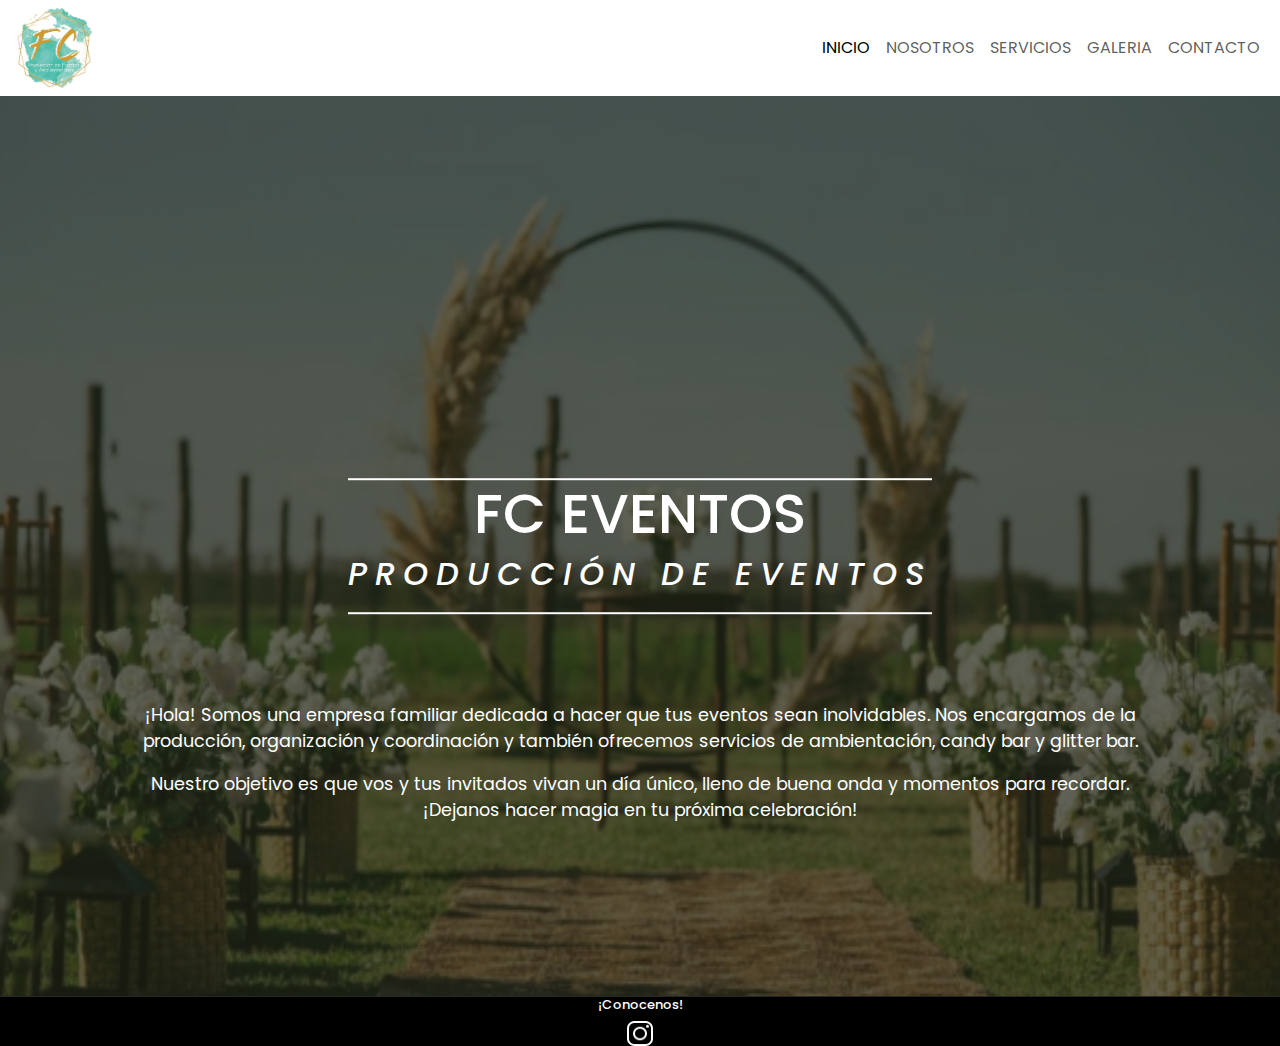
<file: index.html>
<!DOCTYPE html>
<html lang="en">
<head>
    <meta charset="UTF-8">
    <meta name="viewport" content="width=device-width, initial-scale=1.0">
    <!-- descripcion del sitio -->
    <meta name="description" content="Creamos eventos inolvidables adaptados a tus necesidades. Desde bodas hasta corporativos, hacemos realidad tu visión.">
    <!-- link bootstrap -->
    <link href="https://cdn.jsdelivr.net/npm/bootstrap@5.3.3/dist/css/bootstrap.min.css" rel="stylesheet" integrity="sha384-QWTKZyjpPEjISv5WaRU9OFeRpok6YctnYmDr5pNlyT2bRjXh0JMhjY6hW+ALEwIH" crossorigin="anonymous">
    <!-- link css -->
    <link rel="stylesheet" href="scss/styles.css">
    <!-- link favicon -->
    <link rel="shortcut icon" href="img/icons/fc-logo-favicon.ico" type="image/x-icon">
    <!-- links google font -->
    <link rel="preconnect" href="https://fonts.googleapis.com">
    <link rel="preconnect" href="https://fonts.gstatic.com" crossorigin>
    <link href="https://fonts.googleapis.com/css2?family=Poppins:ital,wght@0,100;0,200;0,300;0,400;0,500;0,600;0,700;0,800;0,900;1,100;1,200;1,300;1,400;1,500;1,600;1,700;1,800;1,900&display=swap" rel="stylesheet">  
    <title>FC Eventos</title>
</head>
<body>

    <!-- estructura header -->
    <header>
        <!-- logo de la marca -->
        <a href="./index.html"><img src="img/logo/fc-logo-no-background.png" alt="Logo de la marca"></a>
        <!-- menu de navegacion bootstrap -->
        <nav class="navbar navbar-expand-lg">
            <div class="container-fluid">
                <button class="navbar-toggler" type="button" data-bs-toggle="collapse" data-bs-target="#navbarNavAltMarkup" aria-controls="navbarNavAltMarkup" aria-expanded="false" aria-label="Toggle navigation">
                    <span class="navbar-toggler-icon"></span>
                </button>
                <div class="collapse navbar-collapse" id="navbarNavAltMarkup">
                    <div class="navbar-nav">
                        <a class="nav-link active" aria-current="page" href="#">INICIO</a>
                        <a class="nav-link" href="pages/nosotros.html">NOSOTROS</a>
                        <a class="nav-link" href="pages/servicios.html">SERVICIOS</a>
                        <a class="nav-link" href="pages/galeria.html">GALERIA</a>
                        <a class="nav-link" href="pages/contacto.html">CONTACTO</a>
                    </div>
                </div>
            </div>
          </nav>
    </header>

    <!-- estructura main -->
    <main>
        <div class="contenedor text-center position-relative">
            <img class="banner" src="img/banner/fc-banner-index-black.png" alt="Banner evento al aire libre">
            <img class="banner-mobile" src="img/banner/fc-banner-index-mobile-black.png" alt="Banner boda al aire libre">
            <div class="titulo">
                <h1 class="h1-index">FC EVENTOS</h1>
                <h2 class="h2-index">PRODUCCIÓN DE EVENTOS</h2>
            </div>
            <div class="descripcion">
                <p>¡Hola! Somos una empresa familiar dedicada a hacer que tus eventos sean inolvidables. Nos encargamos de la producción, organización y coordinación y también ofrecemos servicios de ambientación, candy bar y glitter bar.</p>
                <p>Nuestro objetivo es que vos y tus invitados vivan un día único, lleno de buena onda y momentos para recordar. ¡Dejanos hacer magia en tu próxima celebración!</p>
            </div>
        </div>
    </main>

    <!-- estructura footer -->
    <footer>
        <div>
            <h3>¡Conocenos!</h3>
            <div>
                <!-- logo instagram -->
                <a href="https://www.instagram.com/_fc.eventos/" target="_blank">
                    <img src="img/icons/icon-instagram.png" alt="Logo Instagram">    
                </a>
            </div>
        </div>
    </footer>
    <!-- link js -->
    <script src="https://cdn.jsdelivr.net/npm/bootstrap@5.3.3/dist/js/bootstrap.bundle.min.js" integrity="sha384-YvpcrYf0tY3lHB60NNkmXc5s9fDVZLESaAA55NDzOxhy9GkcIdslK1eN7N6jIeHz" crossorigin="anonymous"></script>
</body>
</html>
</file>
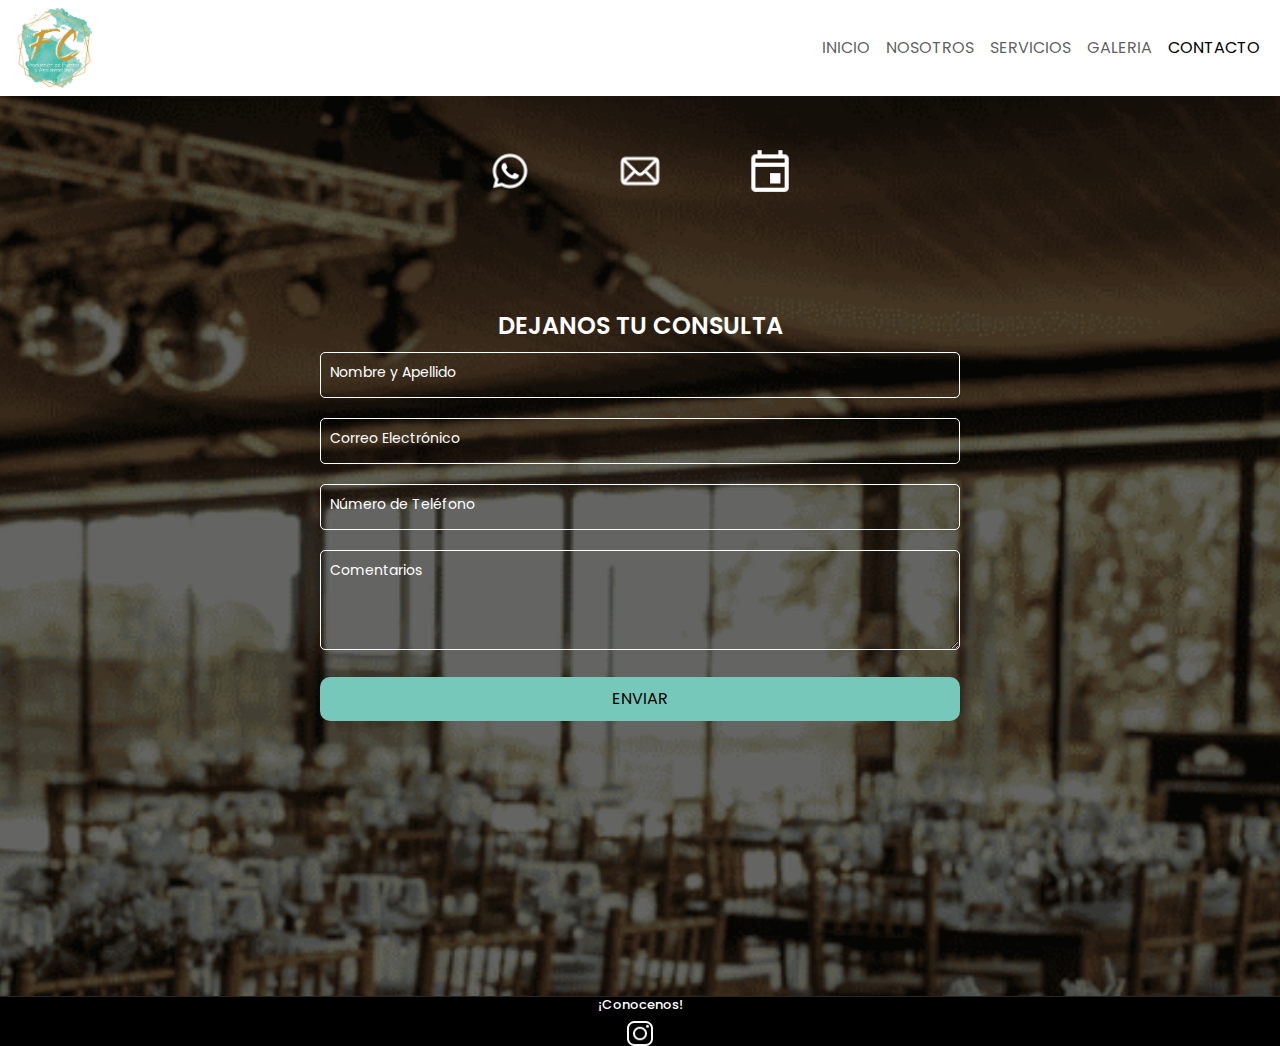
<file: pages/contacto.html>
<!DOCTYPE html>
<html lang="en">
<head>
    <meta charset="UTF-8">
    <meta name="viewport" content="width=device-width, initial-scale=1.0">
    <!-- descripcion del sitio -->
    <meta name="description" content="Ponete en contacto con nosotros para planificar tu evento perfecto. Estamos aquí para ayudarte en cada paso del camino.">
    <!-- link bootstrap -->
    <link href="https://cdn.jsdelivr.net/npm/bootstrap@5.3.3/dist/css/bootstrap.min.css" rel="stylesheet" integrity="sha384-QWTKZyjpPEjISv5WaRU9OFeRpok6YctnYmDr5pNlyT2bRjXh0JMhjY6hW+ALEwIH" crossorigin="anonymous">
    <!-- link css -->
    <link rel="stylesheet" href="../scss/styles.css">
    <!-- link favicon -->
    <link rel="shortcut icon" href="../img/icons/fc-logo-favicon.ico" type="image/x-icon">
    <!-- links google font -->
    <link rel="preconnect" href="https://fonts.googleapis.com">
    <link rel="preconnect" href="https://fonts.gstatic.com" crossorigin>
    <link href="https://fonts.googleapis.com/css2?family=Poppins:ital,wght@0,100;0,200;0,300;0,400;0,500;0,600;0,700;0,800;0,900;1,100;1,200;1,300;1,400;1,500;1,600;1,700;1,800;1,900&display=swap" rel="stylesheet">  
    <title>FC Eventos: Contactanos</title>
</head>
<body>
    <!-- estructura header -->
    <header>
        <!-- logo de la marca -->
        <a href="../index.html"><img src="../img/logo/fc-logo-no-background.png" alt="Logo de la marca"></a>
        <!-- menu de navegacion bootstrap -->
        <nav class="navbar navbar-expand-lg">
            <div class="container-fluid">
                <button class="navbar-toggler" type="button" data-bs-toggle="collapse" data-bs-target="#navbarNavAltMarkup" aria-controls="navbarNavAltMarkup" aria-expanded="false" aria-label="Toggle navigation">
                    <span class="navbar-toggler-icon"></span>
                </button>
                <div class="collapse navbar-collapse" id="navbarNavAltMarkup">
                    <div class="navbar-nav">
                        <a class="nav-link" aria-current="page" href="../index.html">INICIO</a>
                        <a class="nav-link" href="../pages/nosotros.html">NOSOTROS</a>
                        <a class="nav-link" href="../pages/servicios.html">SERVICIOS</a>
                        <a class="nav-link" href="../pages/galeria.html">GALERIA</a>
                        <a class="nav-link active" href="#">CONTACTO</a>
                    </div>
                </div>
            </div>
          </nav>
    </header>

    <!-- estructura main -->
    <main class="main-contacto">
        <h1 class="h1-not-index">CONTACTO</h1>
        <!-- imagen de fondo -->
        <img class="fondo-contacto" src="../img/banner/fc-banner-contacto-black.png" alt="Foto mesa casamiento">
        <section class="section-contacto">
            <!-- datos de contacto con texto e iconos -->
            <div>
                <ul>
                    <li>
                        <img src="../img/icons/icon-whatsapp.png" alt="Icono Whatsapp">
                        <p>+54 9 11 2345 6789</p>
                    </li>
                    <li>
                        <a href="mailto:fceventos@gmail.com"><img src="../img/icons/icon-email.png" alt="Icono Email"></a>
                        <p>fceventos@gmail.com</p>
                    </li>
                    <li>
                        <img src="../img/icons/icon-schedule.png" alt="Icono Agenda">
                        <p>Lunes a Viernes - 9 a 18 horas</p>
                    </li>
                </ul>
            </div>
        </section>
        <section class="section-formulario">
            <!-- formulario -->
            <div>
                <form class="form" method="post">
                    <legend>DEJANOS TU CONSULTA</legend>
                    <div class="group">
                        <input placeholder="" type="text"  id="nombre-completo" name="nombre-completo" required>
                        <label for="nombre-completo">Nombre y Apellido</label>
                    </div>
                    <div class="group">
                        <input placeholder="" type="email" id="email" name="email" required>
                        <label for="email">Correo Electrónico</label>
                    </div>
                    <div class="group">
                        <input placeholder="" type="tel" id="telefono" name="telefono" required>
                        <label for="telefono">Número de Teléfono</label>
                    </div>
                    <div class="group">
                        <textarea placeholder="" id="comment" name="comment" rows="5" required=""></textarea>
                        <label for="comment">Comentarios</label>
                    </div>
                    <button type="submit">ENVIAR</button>
                </form>
            </div>
        </section>
    </main>

    <!-- estructura footer -->
    <footer>
        <div>
            <h3>¡Conocenos!</h3>
            <div>
                <!-- logo instagram -->
                <a href="https://www.instagram.com/_fc.eventos/" target="_blank">
                    <img src="../img/icons/icon-instagram.png" alt="Logo Instagram">    
                </a>
            </div>
        </div>
    </footer>
    <!-- link js -->
    <script src="https://cdn.jsdelivr.net/npm/bootstrap@5.3.3/dist/js/bootstrap.bundle.min.js" integrity="sha384-YvpcrYf0tY3lHB60NNkmXc5s9fDVZLESaAA55NDzOxhy9GkcIdslK1eN7N6jIeHz" crossorigin="anonymous"></script>
</body>
</html>
</file>
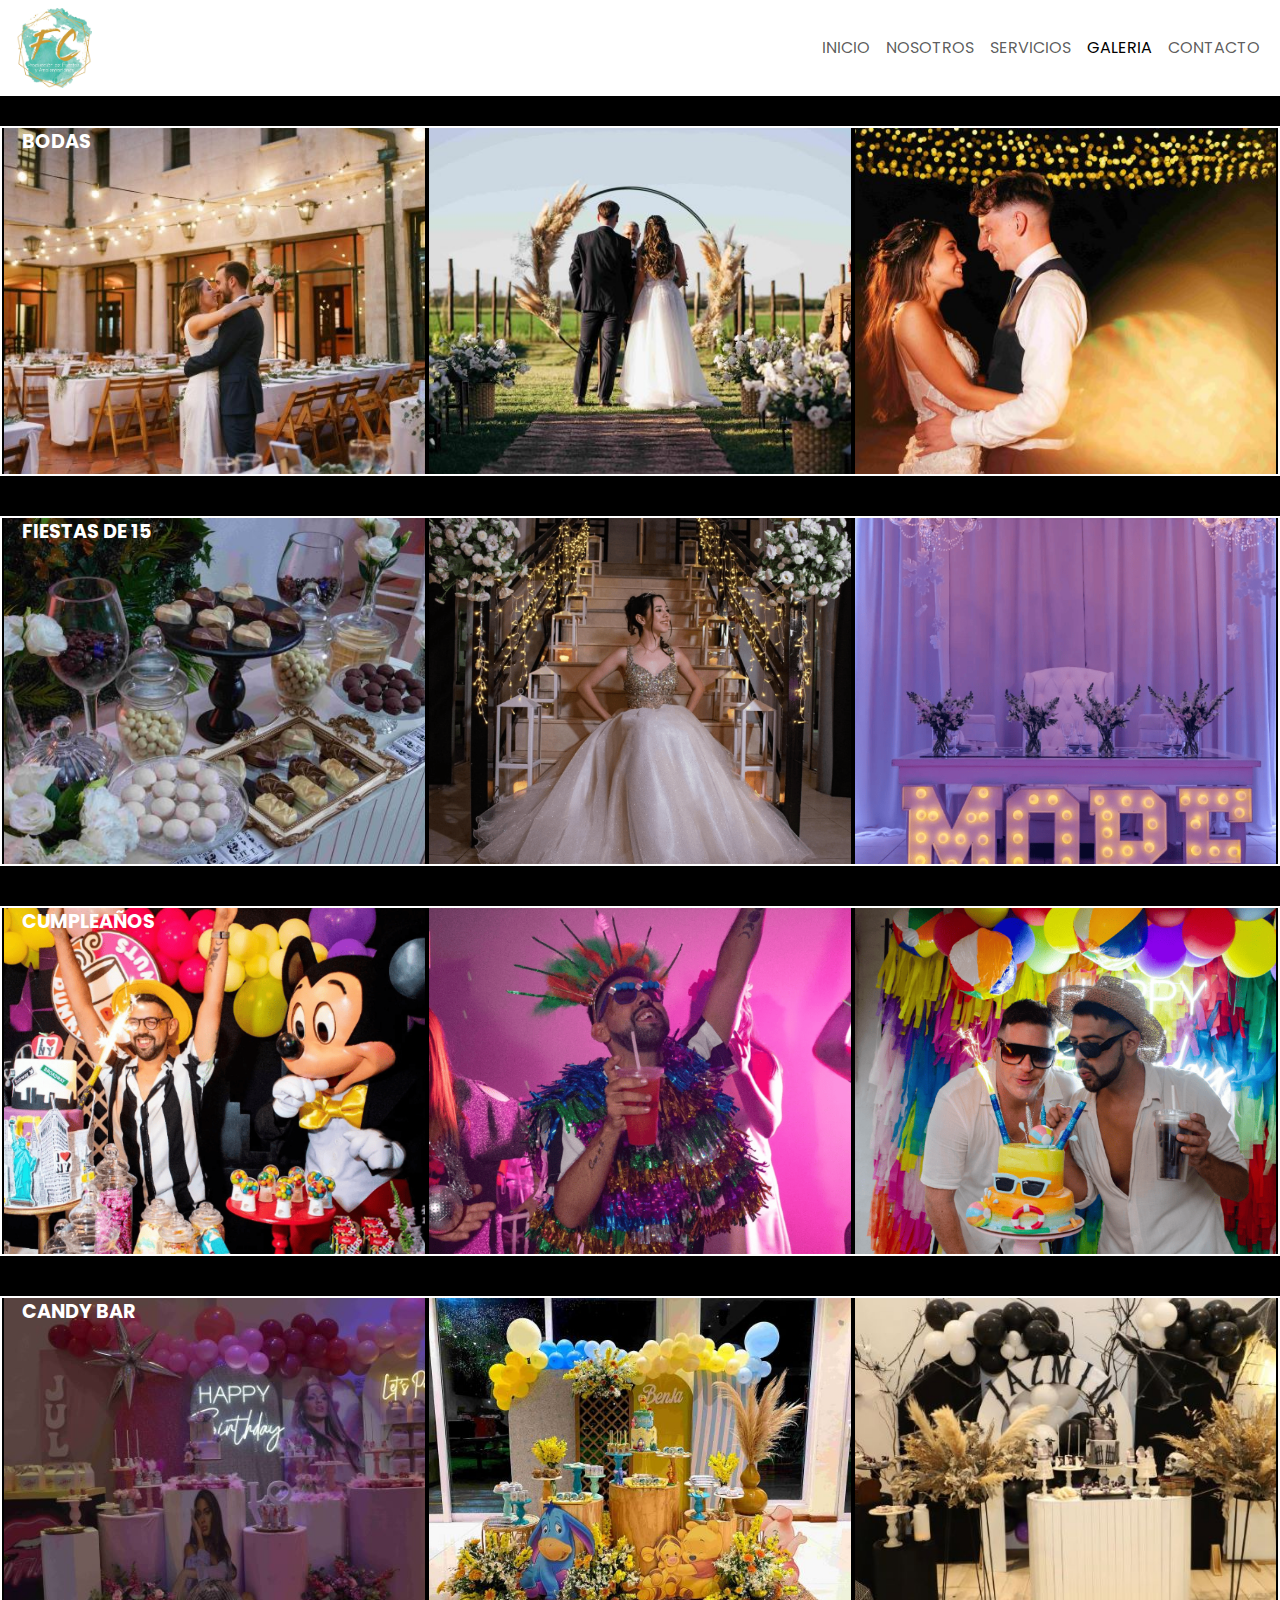
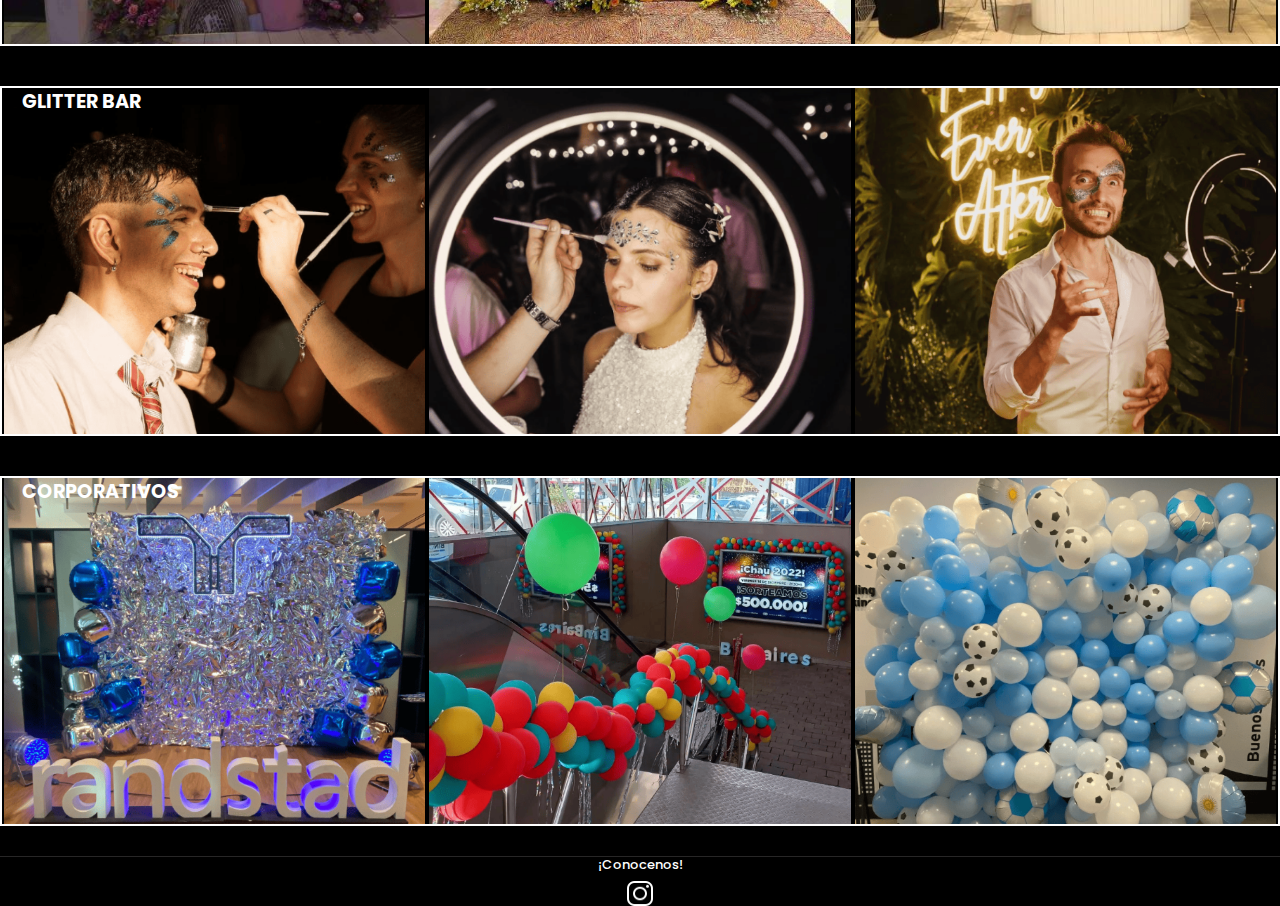
<file: pages/galeria.html>
<!DOCTYPE html>
<html lang="en">
<head>
    <meta charset="UTF-8">
    <meta name="viewport" content="width=device-width, initial-scale=1.0">
    <!-- descripcion del sitio -->
    <meta name="description" content="Explora nuestra galería y descubre los momentos inolvidables que hemos creado en cada evento organizado.">
    <!-- link bootstrap -->
    <link href="https://cdn.jsdelivr.net/npm/bootstrap@5.3.3/dist/css/bootstrap.min.css" rel="stylesheet" integrity="sha384-QWTKZyjpPEjISv5WaRU9OFeRpok6YctnYmDr5pNlyT2bRjXh0JMhjY6hW+ALEwIH" crossorigin="anonymous">
    <!-- link css -->
    <link rel="stylesheet" href="../scss/styles.css">
    <!-- link favicon -->
    <link rel="shortcut icon" href="../img/icons/fc-logo-favicon.ico" type="image/x-icon">
    <!-- links google font -->
    <link rel="preconnect" href="https://fonts.googleapis.com">
    <link rel="preconnect" href="https://fonts.gstatic.com" crossorigin>
    <link href="https://fonts.googleapis.com/css2?family=Poppins:ital,wght@0,100;0,200;0,300;0,400;0,500;0,600;0,700;0,800;0,900;1,100;1,200;1,300;1,400;1,500;1,600;1,700;1,800;1,900&display=swap" rel="stylesheet">  
    <title>FC Eventos: Galería</title>
</head>
<body>
    <!-- estructura header -->
    <header>
        <!-- logo de la marca -->
        <a href="../index.html"><img src="../img/logo/fc-logo-no-background.png" alt="Logo de la marca"></a>
        <!-- menu de navegacion -->
        <!-- menu de navegacion bootstrap -->
        <nav class="navbar navbar-expand-lg">
            <div class="container-fluid">
                <button class="navbar-toggler" type="button" data-bs-toggle="collapse" data-bs-target="#navbarNavAltMarkup" aria-controls="navbarNavAltMarkup" aria-expanded="false" aria-label="Toggle navigation">
                    <span class="navbar-toggler-icon"></span>
                </button>
                <div class="collapse navbar-collapse" id="navbarNavAltMarkup">
                    <div class="navbar-nav">
                        <a class="nav-link" aria-current="page" href="../index.html">INICIO</a>
                        <a class="nav-link" href="../pages/nosotros.html">NOSOTROS</a>
                        <a class="nav-link" href="../pages/servicios.html">SERVICIOS</a>
                        <a class="nav-link active" href="#">GALERIA</a>
                        <a class="nav-link" href="../pages/contacto.html">CONTACTO</a>
                    </div>
                </div>
            </div>
          </nav>
    </header>

    <!-- estructura main -->
    <main>
        <!-- galeria estilo desktop -->
        <h1 class="h1-not-index">GALERÍA</h1>
        <section class="section-galeria">
            <div>
                <fieldset>
                    <legend>BODAS</legend>
                    <img src="../img/galeria/bodas/05-bodas.jpg" alt="Boda novios abrazados">
                    <img src="../img/galeria/bodas/01-bodas.jpg" alt="Boda novios altar">
                    <img src="../img/galeria/bodas/04-bodas.jpg" alt="Boda novios mirandose">
                </fieldset>
            </div>
            <div>
                <fieldset>
                    <legend>FIESTAS DE 15</legend>
                    <img src="../img/galeria/fiestas-de-15/02-quince.jpg" alt="Fiesta de 15 - Mesa dulce">
                    <img src="../img/galeria/fiestas-de-15/03-quince.png" alt="Fiesta de 15 - Quinceanera posando">
                    <img src="../img/galeria/fiestas-de-15/04-quince.png" alt="Fiesta de 15 - Mesa principal">
                </fieldset>
            </div>
            <div>
                <fieldset>
                    <legend>CUMPLEAÑOS</legend>
                    <img src="../img/galeria/cumpleanos/01-cumple.png" alt="Cumpleanos con Mickey">
                    <img src="../img/galeria/cumpleanos/02-cumple.png" alt="Cumpleanos disfraces">
                    <img src="../img/galeria/cumpleanos/03-cumple.png" alt="Cumpleanos pool party">
                </fieldset>
            </div>
            <div>
                <fieldset>
                    <legend>CANDY BAR</legend>
                    <img src="../img/galeria/candy-bar/01-candy.JPG" alt="Candy bar Tini">
                    <img src="../img/galeria/candy-bar/02-candy.jpg" alt="Candy bar Winnie Pooh">
                    <img src="../img/galeria/candy-bar/03-candy.jpg" alt="Candy bar Halloween">
                </fieldset>
            </div>
            <div>
                <fieldset>
                    <legend>GLITTER BAR</legend>
                    <img src="../img/galeria/glitter-bar/02-glitter.png" alt="Glitter en proceso">
                    <img src="../img/galeria/glitter-bar/03-glitter.png" alt="Glitter Novia">
                    <img src="../img/galeria/glitter-bar/04-glitter.png" alt="Glitter Novio">
                </fieldset>
            </div>
            <div>
                <fieldset>
                    <legend>CORPORATIVOS</legend>
                    <img src="../img/galeria/corporativos/01-corporativo.png" alt="Evento corporativo randstad">
                    <img src="../img/galeria/corporativos/02-corporativo.png" alt="Evento corporativo decoracion">
                    <img src="../img/galeria/corporativos/03-corporativo.png" alt="Evento corporativo globos Argentina">
                </fieldset>
            </div>
        </section>
        <!-- galeria estilo carousel mobile -->
        <section class="section-carousel">
            <!-- carousel bodas -->
            <div id="carousel-bodas" class="carousel slide">
                <div class="carousel-inner">
                    <div class="carousel-item active">
                        <img src="../img/galeria/bodas/05-bodas.jpg" class="d-block w-100" alt="Boda novios abrazados">
                    </div>
                    <div class="carousel-item">
                        <img src="../img/galeria/bodas/01-bodas.jpg" class="d-block w-100" alt="Boda novios altar">
                    </div>
                    <div class="carousel-item">
                        <img src="../img/galeria/bodas/04-bodas.jpg" class="d-block w-100" alt="Boda novios mirandose">
                    </div>
                </div>
                <button class="carousel-control-prev" type="button" data-bs-target="#carousel-bodas" data-bs-slide="prev">
                    <span class="carousel-control-prev-icon" aria-hidden="true"></span>
                    <span class="visually-hidden">Previous</span>
                </button>
                <button class="carousel-control-next" type="button" data-bs-target="#carousel-bodas" data-bs-slide="next">
                    <span class="carousel-control-next-icon" aria-hidden="true"></span>
                    <span class="visually-hidden">Next</span>
                </button>
            </div>
            <!-- carousel quinces -->
            <div id="carousel-quince" class="carousel slide">
                <div class="carousel-inner">
                    <div class="carousel-item active">
                        <img src="../img/galeria/fiestas-de-15/04-quince.png" class="d-block w-100" alt="Fiesta de 15 - Mesa principal">
                    </div>
                    <div class="carousel-item">
                        <img src="../img/galeria/fiestas-de-15/02-quince.jpg" class="d-block w-100" alt="Fiesta de 15 - Mesa dulce">
                    </div>
                    <div class="carousel-item">
                        <img src="../img/galeria/fiestas-de-15/03-quince.png" class="d-block w-100" alt="Fiesta de 15 - Quinceanera posando">
                    </div>
                </div>
                <button class="carousel-control-prev" type="button" data-bs-target="#carousel-quince" data-bs-slide="prev">
                    <span class="carousel-control-prev-icon" aria-hidden="true"></span>
                    <span class="visually-hidden">Previous</span>
                </button>
                <button class="carousel-control-next" type="button" data-bs-target="#carousel-quince" data-bs-slide="next">
                    <span class="carousel-control-next-icon" aria-hidden="true"></span>
                    <span class="visually-hidden">Next</span>
                </button>
            </div>
            <!-- carousel cumpleanos -->
            <div id="carousel-cumple" class="carousel slide">
                <div class="carousel-inner">
                    <div class="carousel-item active">
                        <img src="../img/galeria/cumpleanos/01-cumple.png" class="d-block w-100" alt="Cumpleanos con Mickey">
                    </div>
                    <div class="carousel-item">
                        <img src="../img/galeria/cumpleanos/02-cumple.png" class="d-block w-100" alt="Cumpleanos disfraces">
                    </div>
                    <div class="carousel-item">
                        <img src="../img/galeria/cumpleanos/03-cumple.png" class="d-block w-100" alt="Cumpleanos pool party">
                    </div>
                </div>
                <button class="carousel-control-prev" type="button" data-bs-target="#carousel-cumple" data-bs-slide="prev">
                    <span class="carousel-control-prev-icon" aria-hidden="true"></span>
                    <span class="visually-hidden">Previous</span>
                </button>
                <button class="carousel-control-next" type="button" data-bs-target="#carousel-cumple" data-bs-slide="next">
                    <span class="carousel-control-next-icon" aria-hidden="true"></span>
                    <span class="visually-hidden">Next</span>
                </button>
            </div>
            <!-- carousel candy bar -->
            <div id="carousel-candy" class="carousel slide">
                <div class="carousel-inner">
                    <div class="carousel-item active">
                        <img src="../img/galeria/candy-bar/01-candy.JPG" class="d-block w-100" alt="Candy bar Tini">
                    </div>
                    <div class="carousel-item">
                        <img src="../img/galeria/candy-bar/02-candy.jpg" class="d-block w-100" alt="Candy bar Winnie Pooh">
                    </div>
                    <div class="carousel-item">
                        <img src="../img/galeria/candy-bar/03-candy.jpg" class="d-block w-100" alt="Candy bar Halloween">
                    </div>
                </div>
                <button class="carousel-control-prev" type="button" data-bs-target="#carousel-candy" data-bs-slide="prev">
                    <span class="carousel-control-prev-icon" aria-hidden="true"></span>
                    <span class="visually-hidden">Previous</span>
                </button>
                <button class="carousel-control-next" type="button" data-bs-target="#carousel-candy" data-bs-slide="next">
                    <span class="carousel-control-next-icon" aria-hidden="true"></span>
                    <span class="visually-hidden">Next</span>
                </button>
            </div>
            <!-- carousel glitter bar -->
            <div id="carousel-glitter" class="carousel slide">
                <div class="carousel-inner">
                    <div class="carousel-item active">
                        <img src="../img/galeria/glitter-bar/02-glitter.png" class="d-block w-100" alt="Glitter en proceso">
                    </div>
                    <div class="carousel-item">
                        <img src="../img/galeria/glitter-bar/03-glitter.png" class="d-block w-100" alt="Glitter Novia">
                    </div>
                    <div class="carousel-item">
                        <img src="../img/galeria/glitter-bar/04-glitter.png" class="d-block w-100" alt="Glitter Novio">
                    </div>
                </div>
                <button class="carousel-control-prev" type="button" data-bs-target="#carousel-glitter" data-bs-slide="prev">
                    <span class="carousel-control-prev-icon" aria-hidden="true"></span>
                    <span class="visually-hidden">Previous</span>
                </button>
                <button class="carousel-control-next" type="button" data-bs-target="#carousel-glitter" data-bs-slide="next">
                    <span class="carousel-control-next-icon" aria-hidden="true"></span>
                    <span class="visually-hidden">Next</span>
                </button>
            </div>
            <!-- carousel eventos corporativos -->
            <div id="carousel-corporativo" class="carousel slide">
                <div class="carousel-inner">
                    <div class="carousel-item active">
                        <img src="../img/galeria/corporativos/01-corporativo.png" class="d-block w-100" alt="Evento corporativo randstad">
                    </div>
                    <div class="carousel-item">
                        <img src="../img/galeria/corporativos/02-corporativo.png" class="d-block w-100" alt="Evento corporativo decoracion">
                    </div>
                    <div class="carousel-item">
                        <img src="../img/galeria/corporativos/03-corporativo.png" class="d-block w-100" alt="Evento corporativo globos">
                    </div>
                </div>
                <button class="carousel-control-prev" type="button" data-bs-target="#carousel-corporativo" data-bs-slide="prev">
                    <span class="carousel-control-prev-icon" aria-hidden="true"></span>
                    <span class="visually-hidden">Previous</span>
                </button>
                <button class="carousel-control-next" type="button" data-bs-target="#carousel-corporativo" data-bs-slide="next">
                    <span class="carousel-control-next-icon" aria-hidden="true"></span>
                    <span class="visually-hidden">Next</span>
                </button>
            </div>
        </section>
    </main>

    <!-- estructura footer -->
    <footer>
        <div>
            <h3>¡Conocenos!</h3>
            <div>
                <!-- logo instagram -->
                <a href="https://www.instagram.com/_fc.eventos/" target="_blank">
                    <img src="../img/icons/icon-instagram.png" alt="Logo Instagram">    
                </a>
            </div>
        </div>
    </footer>
    <!-- link js -->
    <script src="https://cdn.jsdelivr.net/npm/bootstrap@5.3.3/dist/js/bootstrap.bundle.min.js" integrity="sha384-YvpcrYf0tY3lHB60NNkmXc5s9fDVZLESaAA55NDzOxhy9GkcIdslK1eN7N6jIeHz" crossorigin="anonymous"></script>
</body>
</html>
</file>
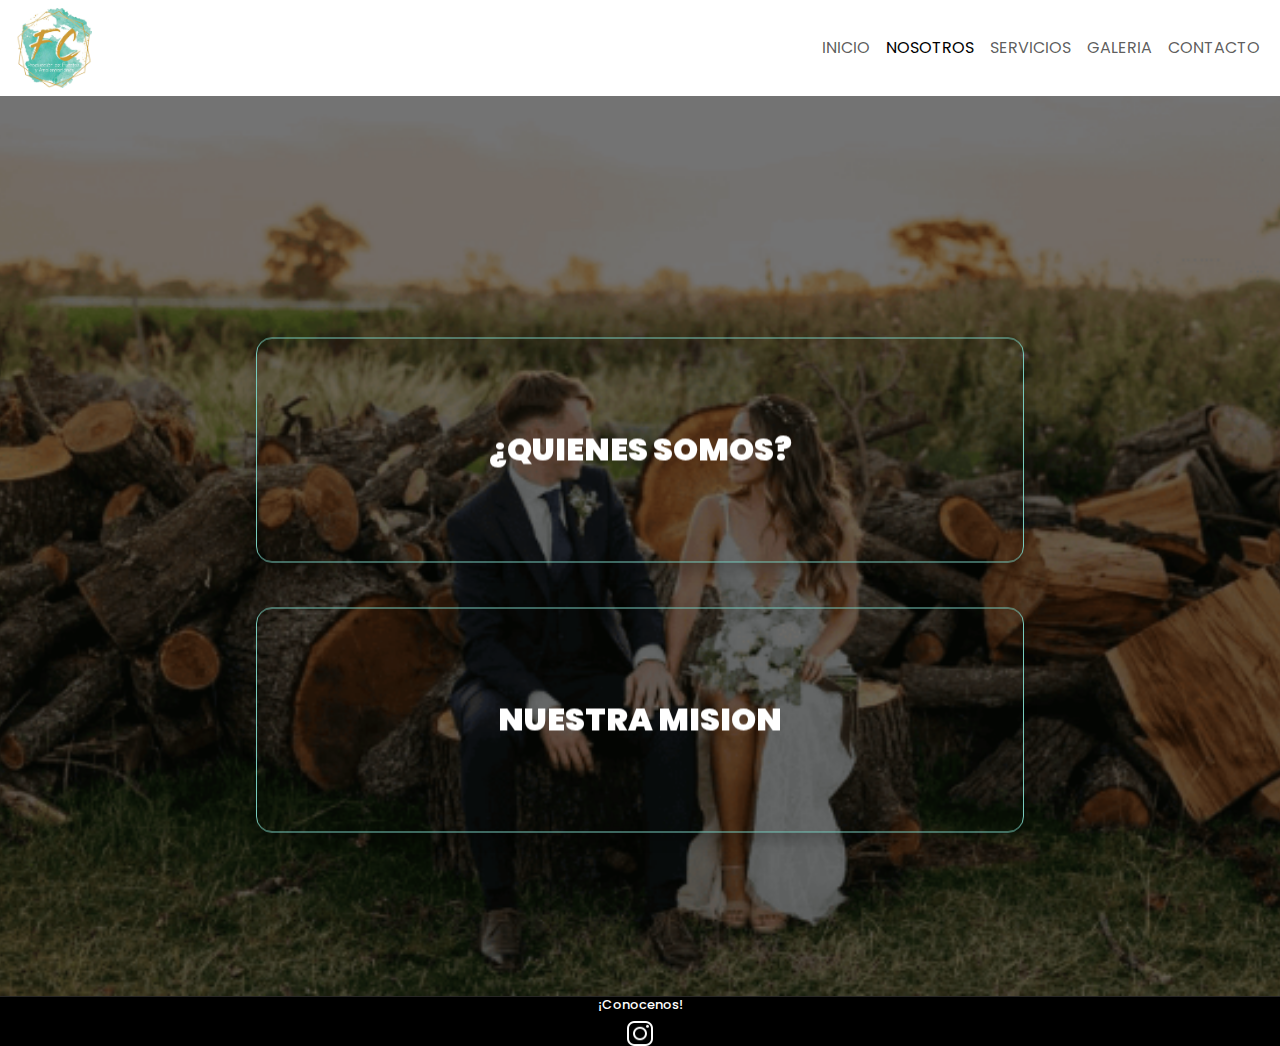
<file: pages/nosotros.html>
<!DOCTYPE html>
<html lang="en">
<head>
    <meta charset="UTF-8">
    <meta name="viewport" content="width=device-width, initial-scale=1.0">
    <!-- descripcion del sitio -->
    <meta name="description" content="Conoce nuestro equipo apasionado de expertos en organización de eventos y nuestra misión de hacer realidad tus sueños.">
    <!-- link bootstrap -->
    <link href="https://cdn.jsdelivr.net/npm/bootstrap@5.3.3/dist/css/bootstrap.min.css" rel="stylesheet" integrity="sha384-QWTKZyjpPEjISv5WaRU9OFeRpok6YctnYmDr5pNlyT2bRjXh0JMhjY6hW+ALEwIH" crossorigin="anonymous">
    <!-- link css -->
    <link rel="stylesheet" href="../scss/styles.css">
    <!-- link favicon -->
    <link rel="shortcut icon" href="../img/icons/fc-logo-favicon.ico" type="image/x-icon">
    <!-- links google font -->
    <link rel="preconnect" href="https://fonts.googleapis.com">
    <link rel="preconnect" href="https://fonts.gstatic.com" crossorigin>
    <link href="https://fonts.googleapis.com/css2?family=Poppins:ital,wght@0,100;0,200;0,300;0,400;0,500;0,600;0,700;0,800;0,900;1,100;1,200;1,300;1,400;1,500;1,600;1,700;1,800;1,900&display=swap" rel="stylesheet">  
    <title>FC Eventos: Sobre Nosotros</title>
</head>
<body>
    <!-- estructura header -->
    <header>
        <!-- logo de la marca -->
        <a href="../index.html"><img src="../img/logo/fc-logo-no-background.png" alt="Logo de la marca"></a>
        <!-- menu de navegacion bootstrap -->
        <nav class="navbar navbar-expand-lg">
            <div class="container-fluid">
                <button class="navbar-toggler" type="button" data-bs-toggle="collapse" data-bs-target="#navbarNavAltMarkup" aria-controls="navbarNavAltMarkup" aria-expanded="false" aria-label="Toggle navigation">
                    <span class="navbar-toggler-icon"></span>
                </button>
                <div class="collapse navbar-collapse" id="navbarNavAltMarkup">
                    <div class="navbar-nav">
                        <a class="nav-link" aria-current="page" href="../index.html">INICIO</a>
                        <a class="nav-link active" href="#">NOSOTROS</a>
                        <a class="nav-link" href="../pages/servicios.html">SERVICIOS</a>
                        <a class="nav-link" href="../pages/galeria.html">GALERIA</a>
                        <a class="nav-link" href="../pages/contacto.html">CONTACTO</a>
                    </div>
                </div>
            </div>
          </nav>
    </header>

    <!-- estructura main -->
    <main class="nosotros">
        <h1 class="h1-not-index">SOBRE NOSOTROS</h1>
        <img class="fondo-nosotros" src="../img/banner/fc-banner-nosotros-black.png" alt="Banner novios sentados agarrados de las manos">
        <div class="main-nosotros">
            <div class="flip-card-uno">
                <div class="flip-card-inner">
                    <div class="flip-card-front">
                        <h2 class="title">¿QUIENES SOMOS?</h2>
                    </div>
                    <div class="flip-card-back">
                        <p>Somos tu aliado perfecto para hacer realidad el evento de tus sueños. Con un enfoque personal y amigable, nos especializamos en crear experiencias únicas, desde celebraciones íntimas hasta eventos corporativos inolvidables. Nuestro equipo apasionado se encargará de cada detalle, para que vos solo te preocupes por disfrutar.¡Déjanos ayudarte a hacer de tu próxima ocasión algo verdaderamente especial!</p>
                    </div>
                </div>
            </div>
            <div class="flip-card-dos">
                <div class="flip-card-inner">
                    <div class="flip-card-front">
                        <h2 class="title">NUESTRA MISION</h2>
                    </div>
                    <div class="flip-card-back">
                        <p>Nuestro objetivo es que vivas un día único e inolvidable junto a tus invitados. No solo organizamos tu evento, sino que también somos parte de uno de los momentos más importantes de tu vida, parte de una historia de amor, parte de ALTOS festejos y parte de un gran equipo que, junto a otros proveedores, estamos preparados para darte lo mejor. Lo más lindo de este trabajo es conocer a personas increíbles y crear juntos recuerdos que quedarán para siempre en su corazón. ¡Déjanos ser parte de tu historia!</p>
                    </div>
                </div>
            </div>
        </div>
    </main>
    
    <!-- estructura footer -->
    <footer>
        <div>
            <h3>¡Conocenos!</h3>
            <div>
                <!-- logo instagram -->
                <a href="https://www.instagram.com/_fc.eventos/" target="_blank">
                    <img src="../img/icons/icon-instagram.png" alt="Logo Instagram">    
                </a>
            </div>
        </div>
    </footer>
    <!-- link js -->
    <script src="https://cdn.jsdelivr.net/npm/bootstrap@5.3.3/dist/js/bootstrap.bundle.min.js" integrity="sha384-YvpcrYf0tY3lHB60NNkmXc5s9fDVZLESaAA55NDzOxhy9GkcIdslK1eN7N6jIeHz" crossorigin="anonymous"></script>
</body>
</html>
</file>
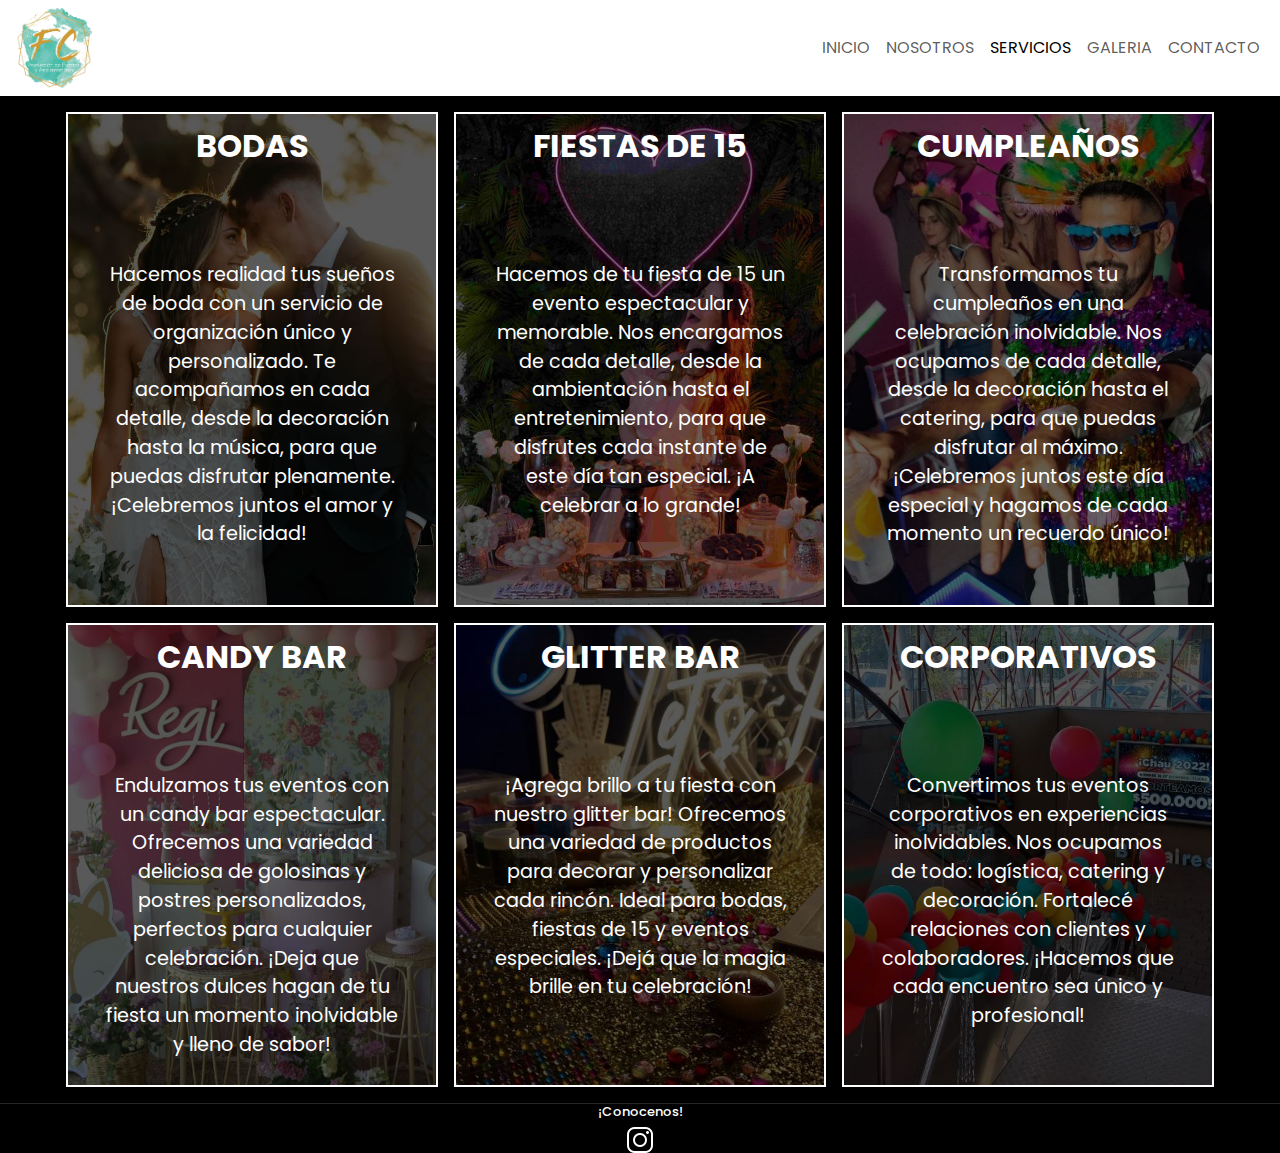
<file: pages/servicios.html>
<!DOCTYPE html>
<html lang="en">
<head>
    <meta charset="UTF-8">
    <meta name="viewport" content="width=device-width, initial-scale=1.0">
    <!-- descripcion del sitio -->
    <meta name="description" content="Descubre nuestros servicios de organización de eventos: planificación, decoración, catering y más para cada ocasión especial.">
    <!-- link bootstrap -->
    <link href="https://cdn.jsdelivr.net/npm/bootstrap@5.3.3/dist/css/bootstrap.min.css" rel="stylesheet" integrity="sha384-QWTKZyjpPEjISv5WaRU9OFeRpok6YctnYmDr5pNlyT2bRjXh0JMhjY6hW+ALEwIH" crossorigin="anonymous">
    <!-- link css -->
    <link rel="stylesheet" href="../scss/styles.css">
    <!-- link favicon -->
    <link rel="shortcut icon" href="../img/icons/fc-logo-favicon.ico" type="image/x-icon">
    <!-- links google font -->
    <link rel="preconnect" href="https://fonts.googleapis.com">
    <link rel="preconnect" href="https://fonts.gstatic.com" crossorigin>
    <link href="https://fonts.googleapis.com/css2?family=Poppins:ital,wght@0,100;0,200;0,300;0,400;0,500;0,600;0,700;0,800;0,900;1,100;1,200;1,300;1,400;1,500;1,600;1,700;1,800;1,900&display=swap" rel="stylesheet">  
    <title>FC Eventos: Nuestros Servicios</title>
</head>
<body>
    <!-- estructura header -->
    <header>
        <!-- logo de la marca -->
        <a href="../index.html"><img src="../img/logo/fc-logo-no-background.png" alt="Logo de la marca"></a>
        <!-- menu de navegacion -->
        <!-- menu de navegacion bootstrap -->
        <nav class="navbar navbar-expand-lg">
            <div class="container-fluid">
                <button class="navbar-toggler" type="button" data-bs-toggle="collapse" data-bs-target="#navbarNavAltMarkup" aria-controls="navbarNavAltMarkup" aria-expanded="false" aria-label="Toggle navigation">
                    <span class="navbar-toggler-icon"></span>
                </button>
                <div class="collapse navbar-collapse" id="navbarNavAltMarkup">
                    <div class="navbar-nav">
                        <a class="nav-link" aria-current="page" href="../index.html">INICIO</a>
                        <a class="nav-link" href="../pages/nosotros.html">NOSOTROS</a>
                        <a class="nav-link active" href="#">SERVICIOS</a>
                        <a class="nav-link" href="../pages/galeria.html">GALERIA</a>
                        <a class="nav-link" href="../pages/contacto.html">CONTACTO</a>
                    </div>
                </div>
            </div>
          </nav>
    </header>

    <!-- estructura main -->
    <main>
        <h1 class="h1-not-index">NUESTROS SERVICIOS</h1>
        <section class="servicios">
            <div>
                <fieldset>
                    <legend>BODAS</legend>
                    <img src="../img/servicios/bodas/portada-bodas.jpg" alt="Foto de novios">
                    <p>Hacemos realidad tus sueños de boda con un servicio de organización único y personalizado. Te acompañamos en cada detalle, desde la decoración hasta la música, para que puedas disfrutar plenamente. ¡Celebremos juntos el amor y la felicidad!</p>
                </fieldset>
                <fieldset>
                    <legend>FIESTAS DE 15</legend>
                    <img src="../img/servicios/fiestas-de-15/portada-quince.jpg" alt="Foto de fiesta de 15">
                    <p>Hacemos de tu fiesta de 15 un evento espectacular y memorable. Nos encargamos de cada detalle, desde la ambientación hasta el entretenimiento, para que disfrutes cada instante de este día tan especial. ¡A celebrar a lo grande!</p>
                </fieldset>
                <fieldset>
                    <legend>CUMPLEAÑOS</legend>
                    <img src="../img/servicios/cumpleanos/portada-cumpleanos.jpg" alt="Foto de cumpleanos">
                    <p>Transformamos tu cumpleaños en una celebración inolvidable. Nos ocupamos de cada detalle, desde la decoración hasta el catering, para que puedas disfrutar al máximo. ¡Celebremos juntos este día especial y hagamos de cada momento un recuerdo único!</p>
                </fieldset>
                <fieldset>
                    <legend>CANDY BAR</legend>
                    <img src="../img/servicios/candy-bar/portada-candy.jpg" alt="Foto de candy bar">
                    <p>Endulzamos tus eventos con un candy bar espectacular. Ofrecemos una variedad deliciosa de golosinas y postres personalizados, perfectos para cualquier celebración. ¡Deja que nuestros dulces hagan de tu fiesta un momento inolvidable y lleno de sabor!</p>
                </fieldset>
                <fieldset>
                    <legend>GLITTER BAR</legend>
                    <img src="../img/servicios/glitter-bar/portada-glitter.jpg" alt="Foto de glitter bar">
                    <p>¡Agrega brillo a tu fiesta con nuestro glitter bar! Ofrecemos una variedad de productos para decorar y personalizar cada rincón. Ideal para bodas, fiestas de 15 y eventos especiales. ¡Dejá que la magia brille en tu celebración!</p>
                </fieldset>
                <fieldset>
                    <legend>CORPORATIVOS</legend>
                    <img src="../img/servicios/corporativos/portada-corporativos.jpg" alt="Foto de evento corporativo">
                    <p>Convertimos tus eventos corporativos en experiencias inolvidables. Nos ocupamos de todo: logística, catering y decoración. Fortalecé relaciones con clientes y colaboradores. ¡Hacemos que cada encuentro sea único y profesional!</p>
                </fieldset>
            </div>
        </section>
    </main>

    <!-- estructura footer -->
    <footer>
        <div>
            <h3>¡Conocenos!</h3>
            <div>
                <!-- logo instagram -->
                <a href="https://www.instagram.com/_fc.eventos/" target="_blank">
                    <img src="../img/icons/icon-instagram.png" alt="Logo Instagram">    
                </a>
            </div>
        </div>
    </footer>
    <!-- link js -->
    <script src="https://cdn.jsdelivr.net/npm/bootstrap@5.3.3/dist/js/bootstrap.bundle.min.js" integrity="sha384-YvpcrYf0tY3lHB60NNkmXc5s9fDVZLESaAA55NDzOxhy9GkcIdslK1eN7N6jIeHz" crossorigin="anonymous"></script>
</body>
</html>
</file>
<file: scss/styles.css>
/* reset */
* {
  margin: 0;
  padding: 0;
  box-sizing: border-box;
  text-decoration: none;
  font-family: "Poppins", sans-serif;
  font-weight: 400;
  font-style: normal;
}

/* estilo general */
*::-moz-selection {
  background-color: transparent;
  color: #76c9ba;
}
*::selection {
  background-color: transparent;
  color: #76c9ba;
}

/* estilos especificos del header */
header {
  position: relative;
  z-index: 10;
  background-color: white;
  display: flex;
  justify-content: space-between;
  align-items: center;
}
header a img {
  margin: 0.5rem 1rem;
  height: 5rem;
}
header nav {
  min-height: 5rem;
}
header nav div div div .nav-link:active {
  font-weight: bold;
}
header nav div div div .nav-link:hover {
  color: #76c9ba;
  border-bottom: 2px solid #76c9ba;
}

/* estilos especificos del main */
/* estilos index y/o generales */
main {
  background-color: black;
  color: white;
  text-align: center;
}
main div img {
  width: 100%;
  height: 100vh;
  position: relative;
}
main div .banner-mobile {
  display: none;
}
main div .titulo {
  background-color: transparent;
  display: inline-block;
  padding-bottom: 10px;
  border-top: 2px solid white;
  border-bottom: 2px solid white;
  text-align: center;
  position: absolute;
  top: 50%;
  left: 50%;
  transform: translate(-50%, -50%);
}
main div .titulo .h1-index {
  font-size: 350%;
}
main div .titulo .h2-index {
  font-size: 200%;
  font-style: italic;
  letter-spacing: 8px;
}
main div .descripcion {
  width: 80%;
  gap: 30px;
  text-align: center;
  position: absolute;
  top: 75%;
  left: 50%;
  transform: translate(-50%, -50%);
}
main div .descripcion p {
  font-size: 110%;
}
main .h1-not-index {
  display: none;
}

/* estilos nosotros */
main .fondo-nosotros {
  width: 100%;
  height: 100vh;
  -o-object-fit: cover;
     object-fit: cover;
}
main .main-nosotros .flip-card-uno {
  background-color: transparent;
  width: 60%;
  height: 25%;
  perspective: 1000px;
  position: absolute;
  top: 50%;
  left: 50%;
  transform: translate(-50%, -50%);
}
main .main-nosotros div .flip-card-inner {
  position: relative;
  width: 100%;
  height: 100%;
  text-align: center;
  transition: transform 0.8s;
  transform-style: preserve-3d;
}
main .main-nosotros .flip-card-uno:hover .flip-card-inner {
  transform: rotateY(180deg);
  box-shadow: 0px 0px 20px 1px #76c9ba;
  border-radius: 1rem;
  background-color: rgba(76, 159, 144, 0.4196078431);
}
main .main-nosotros div div .flip-card-front, main .main-nosotros div div .flip-card-back {
  box-shadow: 0 8px 14px 0 rgba(0, 0, 0, 0.2);
  position: absolute;
  display: flex;
  justify-content: center;
  align-items: center;
  width: 100%;
  height: 100%;
  backface-visibility: hidden;
  border: 1px solid #76c9ba;
  border-radius: 1rem;
}
main .main-nosotros div .flip-card-inner .flip-card-back {
  color: white;
  transform: rotateY(180deg);
}
main .main-nosotros .flip-card-dos {
  background-color: transparent;
  width: 60%;
  height: 25%;
  perspective: 1000px;
  position: absolute;
  top: 80%;
  left: 50%;
  transform: translate(-50%, -50%);
}
main .main-nosotros .flip-card-dos:hover .flip-card-inner {
  transform: rotateY(180deg);
  box-shadow: 0px 0px 20px 1px #76c9ba;
  border-radius: 1rem;
  background-color: rgba(76, 159, 144, 0.4196078431);
}
main .main-nosotros div div div .title {
  font-size: 2rem;
  font-weight: 900;
  text-align: center;
  margin: 0;
}

/* estilos servicios */
main .servicios div {
  padding: 1rem;
  display: grid;
  grid-template-columns: repeat(3, 1fr);
  grid-template-rows: repeat(2, auto);
  gap: 1rem;
  margin: 0px 50px;
}
main .servicios div fieldset:hover {
  box-shadow: 0px 0px 20px 1px #76c9ba;
  border: 3px solid #76c9ba;
}
main .servicios div fieldset {
  border: 2px solid white;
  padding: 0;
  position: relative;
  overflow: hidden;
  display: flex;
}
main .servicios div fieldset legend {
  padding: 0.5rem 1rem;
  color: white;
  font-size: 200%;
  font-weight: bold;
  position: absolute;
  text-align: center;
  z-index: 1;
}
main .servicios div fieldset p {
  padding: 40% 10% 0% 10%;
  color: white;
  font-size: 120%;
  position: absolute;
  text-align: center;
  z-index: 1;
}
main .servicios div fieldset img {
  width: 100%;
  height: auto;
}

/* estilos galeria */
main .section-galeria, main .section-galeria div {
  padding: 10px 0px;
}
main .section-galeria div fieldset {
  height: 350px;
  border: 2px solid white;
  padding: 0;
  margin: 10px 0px;
  position: relative;
  overflow: hidden;
}
main .section-galeria div fieldset legend {
  margin: 0px 20px;
  text-align: left;
  font-size: larger;
  font-weight: bolder;
  position: absolute;
  z-index: 1;
}
main .section-galeria div fieldset img {
  margin: 0px;
  width: 33%;
  height: 350px;
  display: inline-block;
  -o-object-fit: cover;
     object-fit: cover;
  -o-object-position: center;
     object-position: center;
}
main .section-carousel {
  display: none;
}

/* estilos contacto */
.main-contacto {
  display: flex;
  flex-direction: column;
  gap: 100px;
  position: relative;
  overflow: hidden;
  min-height: 100vh;
  background-color: transparent;
}
.main-contacto .fondo-contacto {
  width: 100%;
  height: 200vh;
  position: absolute;
  -o-object-fit: cover;
     object-fit: cover;
  overflow: hidden;
  top: 0;
  left: 0;
  z-index: -1;
}
.main-contacto .section-contacto div ul {
  padding: 50px;
  display: flex;
  justify-content: center;
  align-items: center;
  gap: 80px;
}
.main-contacto .section-contacto div ul li {
  list-style: none;
  position: relative;
  align-items: center;
  margin-bottom: 10px;
}
.main-contacto .section-contacto div ul li img {
  width: auto;
  height: 50px;
}
.main-contacto .section-contacto div ul li p {
  display: none;
  position: absolute;
  top: 80%;
  left: 50%;
  transform: translateX(-50%);
  background: transparent;
  padding: 0px 5px;
  z-index: 1;
  white-space: nowrap;
}
.main-contacto .section-contacto div ul li:hover {
  cursor: pointer;
  pointer-events: auto;
}
.main-contacto .section-contacto div ul li:hover p {
  display: block;
  pointer-events: auto;
  padding: 20px;
}
.main-contacto .section-formulario {
  position: relative;
}
.main-contacto .section-formulario div form {
  padding: 0% 25%;
  margin-bottom: 10%;
  margin-top: -5%;
  display: flex;
  flex-direction: column;
}
.main-contacto .section-formulario div form legend {
  font-weight: 600;
}
.main-contacto .section-formulario div form div {
  position: relative;
}
.main-contacto .section-formulario div form div label {
  font-size: 14px;
  color: white;
  position: absolute;
  top: -10px;
  left: 10px;
  transform: none;
  background-color: transparent;
  transition: all 0.3s ease;
}
.main-contacto .section-formulario div form div input, .main-contacto .section-formulario div form div textarea {
  padding: 10px;
  border-radius: 5px;
  border: 1px solid white;
  margin-bottom: 20px;
  outline: 0;
  width: 100%;
  background-color: transparent;
  color: white;
}
.main-contacto .section-formulario div form div input:-moz-placeholder-shown + label, .main-contacto .section-formulario div form div textarea:-moz-placeholder-shown + label {
  top: 10px;
  background-color: transparent;
}
.main-contacto .section-formulario div form div input:placeholder-shown + label, .main-contacto .section-formulario div form div textarea:placeholder-shown + label {
  top: 10px;
  background-color: transparent;
}
.main-contacto .section-formulario div form div input:focus, .main-contacto .section-formulario div form div textarea:focus {
  border-color: #76c9ba;
}
.main-contacto .section-formulario div form div input:focus + label, .main-contacto .section-formulario div form div textarea:focus + label {
  top: -10px;
  left: 10px;
  background-color: transparent;
  color: #76c9ba;
  font-weight: 600;
  font-size: 14px;
}
.main-contacto .section-formulario div form div textarea {
  min-height: 50px;
  height: 100px;
}
.main-contacto .section-formulario div form button {
  background-color: #76c9ba;
  color: black;
  border: none;
  border-radius: 10px;
  padding: 10px;
  font-size: 16px;
  cursor: pointer;
  transition: all 0.3s ease;
}
.main-contacto .section-formulario div form button:hover {
  background-color: #4c9f90;
  box-shadow: 0px 0px 20px 1px #76c9ba;
}

/* estilos especificos footer */
footer {
  background-color: black;
  color: white;
  border-top: 1px solid rgb(39, 38, 38);
  text-align: center;
  position: relative;
  z-index: 1;
}
footer div h3 {
  font-size: small;
}
footer div div a img {
  width: 2%;
}

/* estilos especificos mobile */
@media (max-width: 600px) {
  /* estilos main */
  /* estilos index */
  main div .banner {
    display: none;
  }
  main div .banner-mobile {
    display: block;
  }
  main div .titulo {
    top: 30%;
  }
  main div .titulo .h1-index {
    font-size: 250%;
  }
  main div .titulo .h2-index {
    font-size: 150%;
  }
  main div .descripcion {
    top: 65%;
  }
  main div .descripcion p {
    font-size: 80%;
  }
  /* estilos nosotros */
  main .main-nosotros .flip-card-uno {
    top: 40%;
    width: 80%;
  }
  main .main-nosotros .flip-card-dos {
    top: 90%;
    width: 80%;
  }
  main .main-nosotros .flip-card-uno, main .main-nosotros .flip-card-dos {
    height: 40%;
  }
  main .main-nosotros .flip-card-uno div div, main .main-nosotros .flip-card-dos div div {
    padding: 0px 10px;
  }
  main .main-nosotros .flip-card-uno div div p, main .main-nosotros .flip-card-dos div div p {
    font-size: 75%;
  }
  /* estilos servicios */
  main .servicios div {
    display: flex;
    flex-direction: column;
    margin: 0px;
  }
  main .servicios div fieldset p {
    font-size: 100%;
  }
  /* estilos galeria */
  main .section-galeria, main .section-galeria div {
    display: none;
  }
  main .section-carousel {
    display: contents;
  }
  main .section-carousel div div div {
    height: 50vh;
    position: relative;
    overflow: hidden;
  }
  main .section-carousel div div div img {
    margin: 0.5rem 0px;
    width: 100%;
    height: 100%;
    -o-object-fit: cover;
       object-fit: cover;
    position: absolute;
    top: 0;
    left: 0;
    transform: none;
  }
  /* estilos contacto */
  .main-contacto {
    gap: 0px;
  }
  .main-contacto .section-contacto div ul {
    gap: 50px;
  }
  .main-contacto .section-contacto div ul li img {
    height: 40px;
  }
  .main-contacto .section-contacto div ul li p {
    font-size: small;
  }
  .main-contacto .section-formulario div form {
    padding: 0% 10%;
  }
  /* estilos footer */
  footer div h3 {
    font-size: small;
  }
  footer div div a img {
    width: 20px;
  }
}
/* estilos especificos tablet */
@media (min-width: 601px) and (max-width: 1200px) {
  /* estilos main */
  /* estilos index */
  main div .banner {
    display: none;
  }
  main div .banner-mobile {
    display: block;
  }
  main div .titulo {
    top: 40%;
  }
  main div .descripcion {
    gap: 10px;
    top: 65%;
  }
  /* estilos nosotros */
  main .main-nosotros .flip-card-uno {
    top: 35%;
    width: 80%;
  }
  main .main-nosotros .flip-card-dos {
    top: 85%;
    width: 80%;
  }
  main .main-nosotros .flip-card-uno, main .main-nosotros .flip-card-dos {
    height: 40%;
  }
  main .main-nosotros .flip-card-uno div div, main .main-nosotros .flip-card-dos div div {
    padding: 0px 10px;
  }
  main .main-nosotros .flip-card-uno div div h2, main .main-nosotros .flip-card-dos div div h2 {
    font-size: 400%;
  }
  main .main-nosotros .flip-card-uno div div p, main .main-nosotros .flip-card-dos div div p {
    font-size: 100%;
  }
  /* estilos servicios */
  main .servicios div {
    margin: 0px;
    padding: 0.5rem;
    grid-template-columns: repeat(2, 1fr);
    grid-template-rows: repeat(3, 1fr);
    gap: 0.5rem;
  }
  /* estilos galeria */
  main .section-galeria, main .section-galeria div {
    display: none;
  }
  main .section-carousel {
    display: contents;
  }
  main .section-carousel div div div {
    height: 50vh;
    position: relative;
    overflow: hidden;
  }
  main .section-carousel div div div img {
    margin: 0.5rem 0px;
    width: 100%;
    height: 100%;
    -o-object-fit: cover;
       object-fit: cover;
    position: absolute;
    top: 0;
    left: 0;
    transform: none;
  }
  /* estilos contacto */
  main .section-formulario div form {
    padding: 0% 10%;
    gap: 10px;
  }
  main .fondo-contacto {
    width: 100%;
    height: 100vh;
    position: absolute;
    top: 0;
    left: 0;
    transform: none;
    -o-object-fit: cover;
       object-fit: cover;
    overflow: hidden;
    z-index: -1;
  }
}/*# sourceMappingURL=styles.css.map */
</file>
